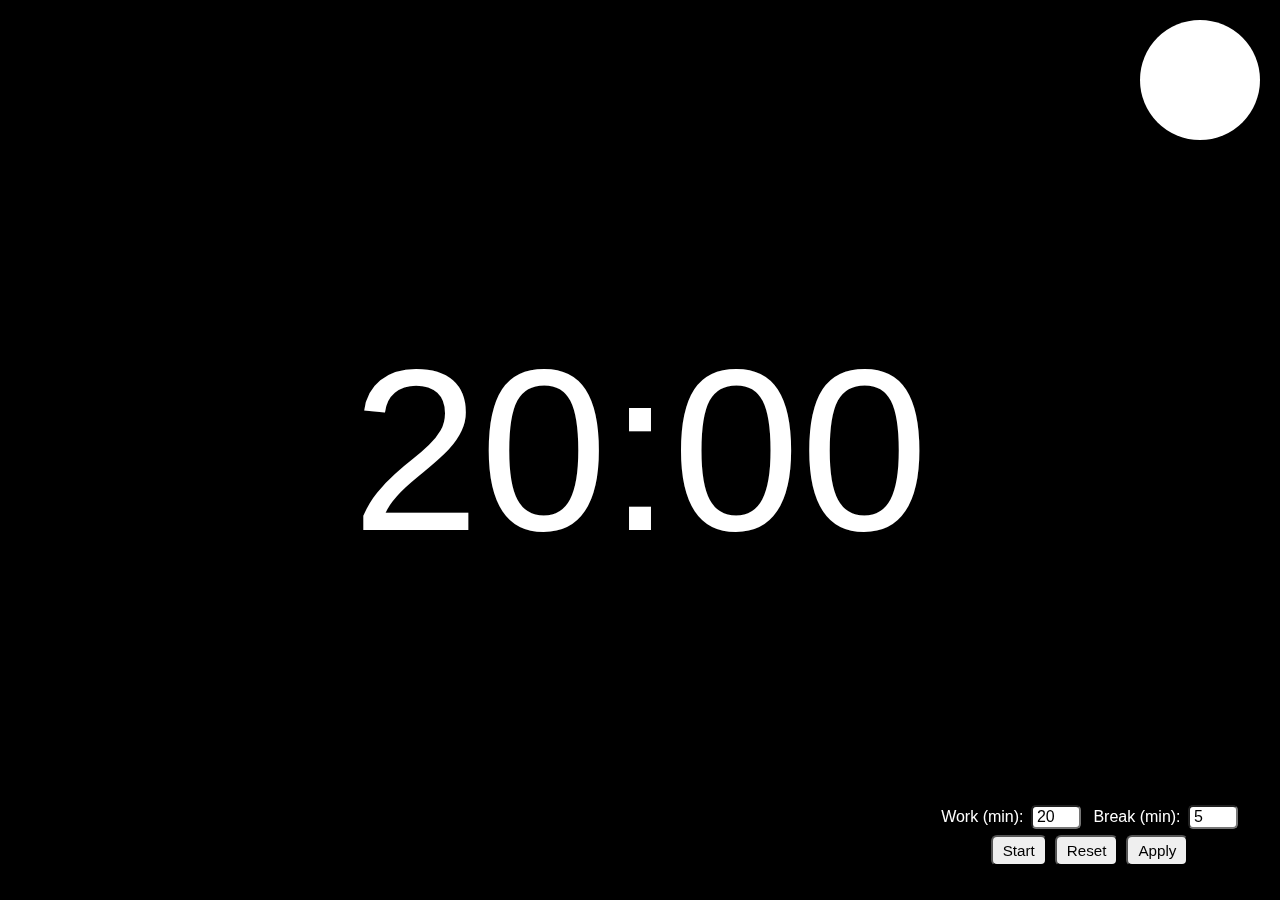
<file: index.html>
<!DOCTYPE html>
<html lang="en">
<head>
    <meta charset="UTF-8">
    <meta name="viewport" content="width=device-width, initial-scale=1.0">
    <title>Fullscreen Timer</title>
    <link rel="stylesheet" href="style.css">
</head>
<body>
    <div id="timer">00:00</div>
    <div class="pie-container">
        <div class="pie"></div>
    </div>
    <div class="controls">
        <div class="inputs">
            <label>Work (min): <input type="number" id="workInput" min="1" max="180" value="20"></label>
            <label>Break (min): <input type="number" id="breakInput" min="1" max="60" value="5"></label>
        </div>
        <div class="buttons">
            <button id="startPauseBtn">Start</button>
            <button id="resetBtn">Reset</button>
            <button id="applyBtn">Apply</button>
        </div>
    </div>

    <script src="script.js"></script>
</body>
</html>
</file>
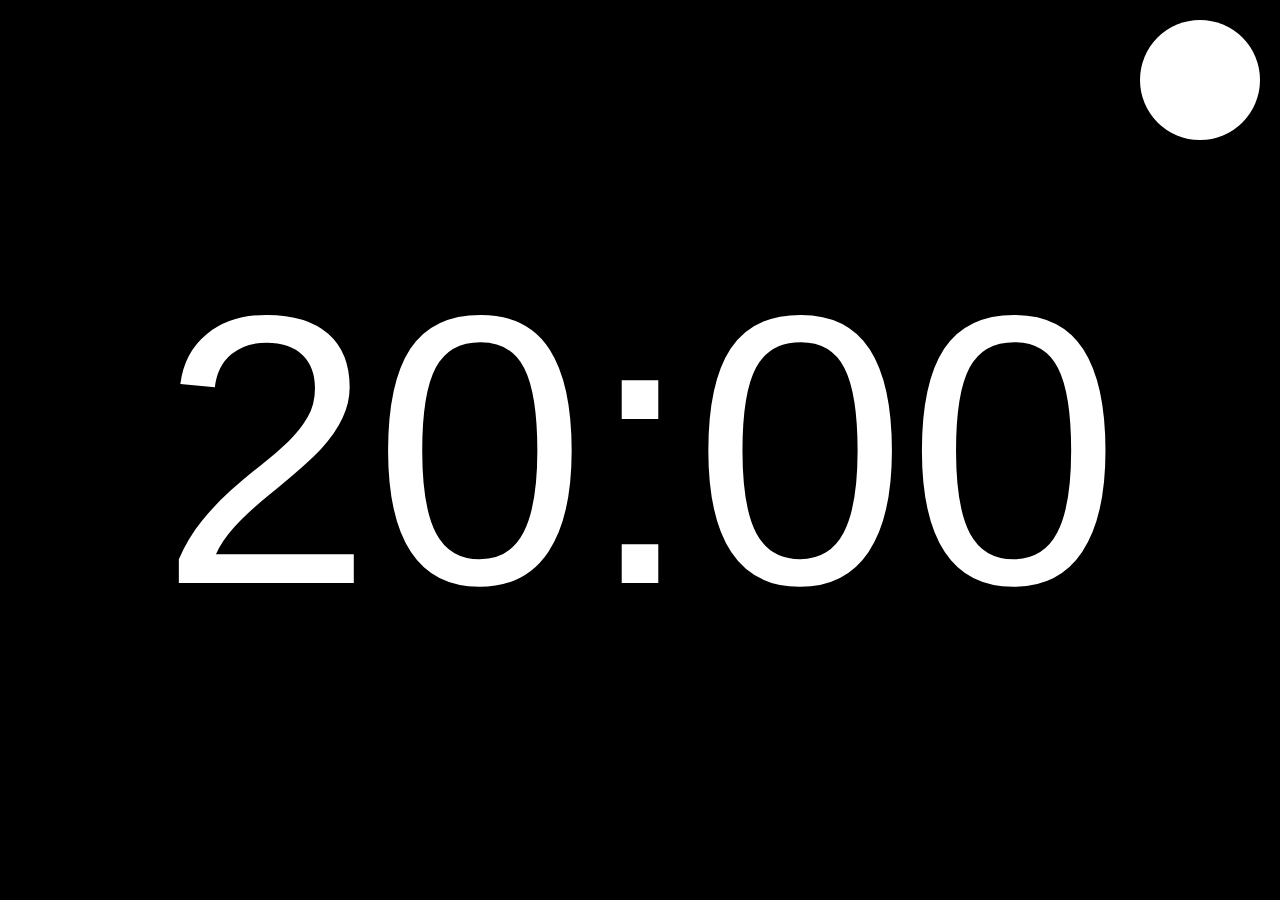
<file: templates/index.html>
<!DOCTYPE html>
<html lang="en">
<head>
    <meta charset="UTF-8">
    <meta name="viewport" content="width=device-width, initial-scale=1.0">
    <title>Fullscreen Timer</title>
    <style>
        body, html {
            height: 100%;
            margin: 0;
            display: flex;
            justify-content: center;
            align-items: center;
            background-color: black;
            color: white;
            font-family: 'Arial', sans-serif;
            overflow: hidden;
        }

        #timer {
            font-size: 30vw;
            display: flex;
            justify-content: center;
            align-items: center;
            transition: color 1s linear;
        }

        /* Pie chart timer styles */
        .pie-container {
            position: absolute;
            top: 20px;
            right: 20px;
            width: 120px;
            height: 120px;
            background-color: black;
            border-radius: 50%;
        }

        .pie {
            width: 100%;
            height: 100%;
            border-radius: 50%;
            background: conic-gradient(white 0%, white 100%);
            position: relative;
        }

        @media (max-width: 500px) {
            #timer {
                font-size: 50vw;
            }

            .pie-container {
                width: 100px;
                height: 100px;
            }
        }
    </style>
</head>
<body>
    <div id="timer">00:00</div>
    <div class="pie-container">
        <div class="pie"></div>
    </div>

    <script>
        let timerElement = document.getElementById('timer');
        let workTime = 1200;  // 50 minutes
        let breakTime = 0;  // 10 minutes
        let smallTimerCycle = 60;  // 10-minute cycle for the pie chart
        let interval;
        let pieInterval;
        let isRunning = false;
        let seconds = workTime;  // Start with the 50-minute timer
        let pieSeconds = smallTimerCycle;  // Start with 10-minute pie chart timer
        let isWorkPhase = true;

        // Pie chart element
        const pie = document.querySelector('.pie');

        function updateTimerDisplay() {
            let minutes = Math.floor(seconds / 60);
            let remainingSeconds = seconds % 60;

            timerElement.textContent =
                String(minutes).padStart(2, '0') + ":" +
                String(remainingSeconds).padStart(2, '0');

            // Visual cue for last 1 minute of the 10-minute break timer
            if (!isWorkPhase && seconds <= 60) {
                timerElement.style.color = `rgb(${255 - seconds * 4}, ${seconds * 4}, 0)`;  // Gradually change from red to green
            } else {
                timerElement.style.color = "white";
            }
        }

        function startTimer() {
            interval = setInterval(() => {
                if (seconds > 0) {
                    seconds--;
                    updateTimerDisplay();
                } else {
                    clearInterval(interval);
                    if (isWorkPhase) {
                        startBreakTimer();
                    } else {
                        restartWorkTimer();
                    }
                }
            }, 1000);

            pieInterval = setInterval(updatePieTimer, 1000);
        }

        function updatePieTimer() {
            if (pieSeconds > 0) {
                pieSeconds--;

                let percentComplete = (smallTimerCycle - pieSeconds) / smallTimerCycle;
                let rotationDegree = percentComplete * 360;

                // Use conic-gradient to create the wiping effect
                pie.style.background = `conic-gradient(white 0% ${rotationDegree}deg, black ${rotationDegree}deg 360deg)`;
            } else {
                pieSeconds = smallTimerCycle;  // Reset the pie timer every 10 minutes
            }
        }

        function startBreakTimer() {
            isWorkPhase = false;
            seconds = breakTime;
            pieSeconds = smallTimerCycle;  // Reset pie chart for break
            updateTimerDisplay();
            startTimer();
        }

        function restartWorkTimer() {
            isWorkPhase = true;
            seconds = workTime;
            pieSeconds = smallTimerCycle;  // Reset pie chart for work cycle
            updateTimerDisplay();
            startTimer();
        }

        function toggleTimer() {
            if (isRunning) {
                clearInterval(interval);
                clearInterval(pieInterval);
                isRunning = false;
            } else {
                startTimer();
                isRunning = true;
            }
        }

        // Fullscreen mode activation and toggle timer on spacebar press
        document.addEventListener('keydown', function(event) {
            if (event.code === 'Space') {
                if (!document.fullscreenElement) {
                    document.documentElement.requestFullscreen().catch(err => {
                        console.log(`Error attempting fullscreen: ${err.message}`);
                    });
                }
                toggleTimer();
            }
        });

        // Initial timer display setup
        updateTimerDisplay();
    </script>
</body>
</html>
</file>
<file: style.css>
body, html {
    height: 100%;
    margin: 0;
    display: flex;
    justify-content: center;
    align-items: center;
    background-color: black;
    color: white;
    font-family: 'Arial', sans-serif;
    overflow: hidden;
}

#timer {
    font-size: 18vw;
    /* Responsive font size for timer */
    max-width: 100vw;
    max-height: 60vh;
}

/* Pie chart timer styles */
.pie-container {
    position: absolute;
    top: 20px;
    right: 20px;
    width: 120px;
    height: 120px;
    background-color: black;
    border-radius: 50%;
}

.pie {
    width: 100%;
    height: 100%;
    border-radius: 50%;
    background: conic-gradient(white 0%, white 100%);
    position: relative;
}

.controls {
    position: fixed;
    bottom: 24px;
    right: 24px;
    left: auto;
    transform: none;
    min-width: 0;
    width: auto;
    background: rgba(0,0,0,0.8);
    border-radius: 12px;
    padding: 10px 14px;
    box-shadow: 0 2px 16px rgba(0,0,0,0.3);
    z-index: 10;
}
.inputs label {
    font-size: 1em;
    margin: 0 4px;
}
.inputs input {
    width: 38px;
    font-size: 1em;
    margin-left: 3px;
    border-radius: 5px;
    padding: 1px 4px;
}
.buttons {
    margin-top: 6px;
    display: flex;
    justify-content: center;
}
.buttons button {
    font-size: 0.95em;
    padding: 5px 10px;
    margin: 0 4px;
    border-radius: 6px;
}
@media (max-width: 900px) {
    #timer { font-size: 25vw; }
    .pie-container { width: 80px; height: 80px; }
}
@media (max-width: 600px) {
    #timer { font-size: 35vw; }
    .pie-container { width: 60px; height: 60px; }
    .controls { bottom: 10px; right: 10px; padding: 6px 6px; }
    .inputs label { font-size: 0.9em; }
    .buttons button { font-size: 0.9em; padding: 4px 7px; }
}
@media (max-width: 400px) {
    #timer { font-size: 45vw; }
    .pie-container { width: 40px; height: 40px; }
}
</file>
